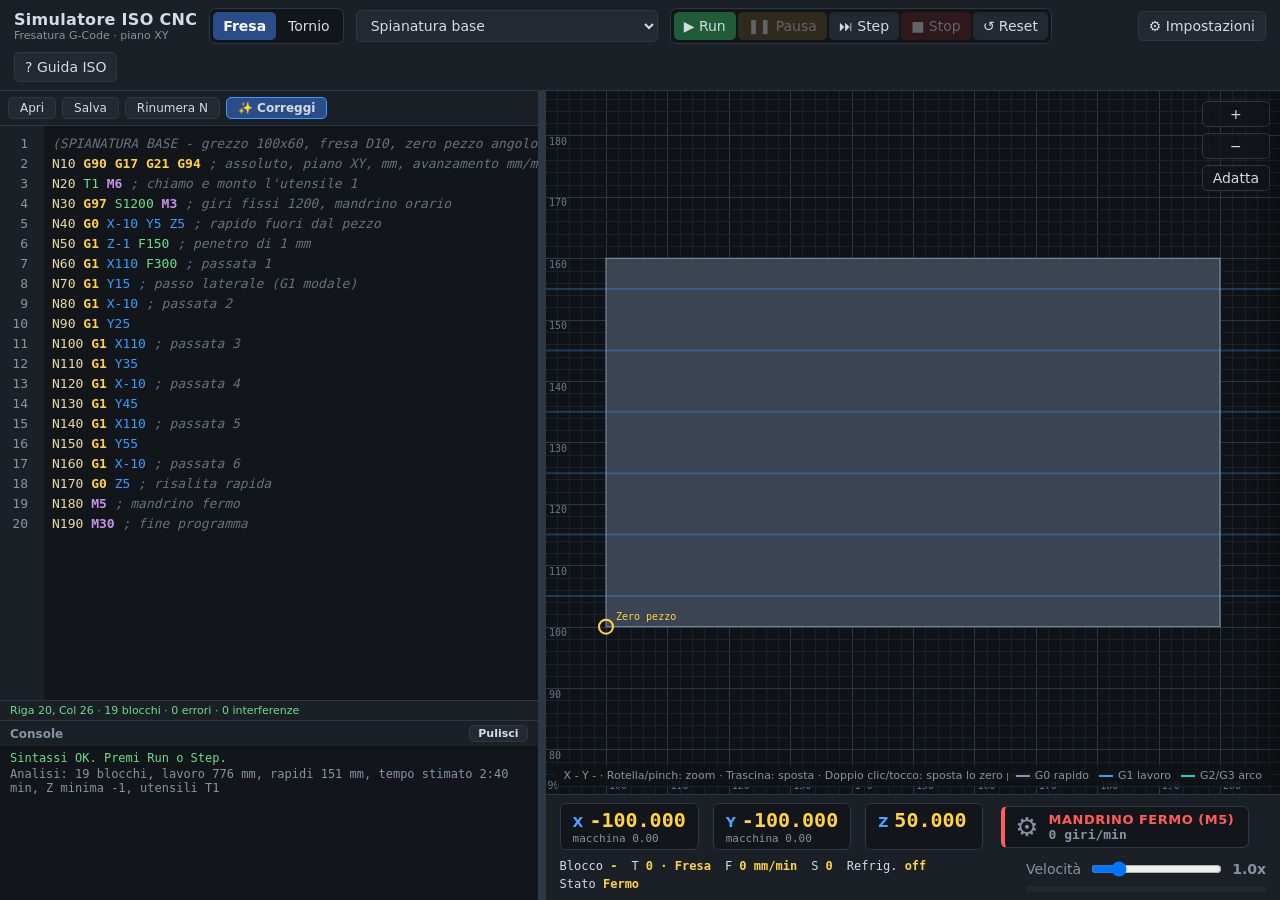
<file: index.html>
<!DOCTYPE html>
<html lang="it">
<head>
<meta charset="utf-8">
<meta name="viewport" content="width=device-width, initial-scale=1, viewport-fit=cover">
<title>Simulatore ISO CNC - G-Code (fresa e tornio)</title>
<link rel="stylesheet" href="style.css">
</head>
<body>
<header>
 <div class="brand"><h1>Simulatore ISO CNC</h1><small id="sub"></small></div>
 <div class="seg" role="group" aria-label="Tipo di macchina"><button id="mMill" data-m="mill" title="Fresatrice: piano XY">Fresa</button><button id="mLathe" data-m="lathe" title="Tornio: piano XZ">Tornio</button></div>
 <select id="ex" aria-label="Programmi di esempio" title="Programmi di esempio"></select>
 <div class="grp"><button id="run" title="Esegui (F5 o Ctrl+Invio)">&#9654; Run</button><button id="pause" title="Pausa (F6)">&#10074;&#10074; Pausa</button><button id="step" title="Un blocco alla volta (F10)">&#9197; Step</button><button id="stop" title="Ferma e torna al primo blocco (Esc)">&#9632; Stop</button><button id="reset" title="Ricarica il programma e la vista">&#8634; Reset</button></div>
 <span class="sp"></span>
 <button id="setb" title="Grezzo, zero pezzo, zero macchina, corse e utensili">&#9881; Impostazioni <span id="badge" class="badge" hidden></span></button>
 <button id="leg" title="Guida ai codici ISO">? Guida ISO</button>
</header>
<main>
 <div class="pane left">
  <div class="tb"><button id="op" title="Apri un file .nc / .txt">Apri</button><button id="sv" title="Salva il programma sul computer">Salva</button><button id="an" title="Rinumera i blocchi N10, N20, N30...">Rinumera N</button><button id="fx" class="pri" title="Analizza il programma e corregge da solo errori, parametri mancanti e interferenze">&#10024; Correggi</button><button id="un" title="Ripristina il programma com'era prima di Correggi" hidden>&#8630; Annulla correzione</button><input type="file" id="fo" hidden accept=".nc,.txt,.gcode,.cnc,.iso,.tap"></div>
  <section id="edw"><div id="gut"><div></div></div><div class="ed"><pre id="HL"></pre><textarea id="code" spellcheck="false" aria-label="Editor G-Code"></textarea></div></section>
  <div class="sb" id="sb"></div>
  <section id="conw"><h3>Console <button id="cc">Pulisci</button></h3><div id="con" role="log" aria-live="polite"></div></section>
 </div>
 <div id="spl" title="Trascina per ridimensionare"></div>
 <div class="pane right">
  <section class="cv">
   <canvas id="cv"></canvas>
   <div class="ov"><button id="zi" title="Zoom +">+</button><button id="zo" title="Zoom -">&minus;</button><button id="fit" title="Inquadra il grezzo">Adatta</button></div>
   <div class="hint"><span id="cur">-</span> &middot; Rotella/pinch: zoom &middot; Trascina: sposta &middot; Doppio clic/tocco: sposta lo zero pezzo</div>
   <div class="lg"><span style="--c:#8b98a9">G0 rapido</span><span style="--c:#3b9cff">G1 lavoro</span><span style="--c:#19d3c5">G2/G3 arco</span></div>
   <aside id="drawer" aria-label="Impostazioni">
    <div class="dh"><b>Impostazioni</b><button id="dclose" title="Chiudi">&times;</button></div>
    <div id="chk" class="chk"></div>
    <div class="tabs"><button data-t="pz" class="on">Pezzo</button><button data-t="zr">Zeri</button><button data-t="mc">Macchina</button><button data-t="ut">Utensili</button></div>
    <div class="tp" data-t="pz">
     <fieldset class="mill"><legend>Grezzo (mm)</legend><label>Larghezza X <input type="number" id="sw" value="100" min="1"></label><label>Altezza Y <input type="number" id="sh" value="60" min="1"></label><label>Spessore Z <input type="number" id="sz" value="20" min="1"></label></fieldset>
     <fieldset class="mill"><legend>Posizione del grezzo rispetto allo zero pezzo</legend><label>Angolo di riferimento <select id="zc"><option value="0">sx-basso<option value="1">dx-basso<option value="2">sx-alto<option value="3">dx-alto<option value="4">centro</select></label><label>&Delta;X <input type="number" id="gx" value="0"></label><label>&Delta;Y <input type="number" id="gy" value="0"></label><label title="Quota della faccia superiore del grezzo rispetto a Z0">Z faccia sup. <input type="number" id="gz" value="0"></label><p class="nt">Il grezzo non deve coincidere con lo zero pezzo: puoi spostarlo a piacere (grezzo pi&ugrave; grande, pi&ugrave; alto, decentrato).</p></fieldset>
     <fieldset class="lathe"><legend>Grezzo cilindrico (mm)</legend><label>Diametro &Oslash; <input type="number" id="ld" value="40" min="1"></label><label>Lunghezza <input type="number" id="ll" value="60" min="1"></label><label title="Di quanto la faccia destra del grezzo supera Z0 (sovrametallo da sfacciare). Negativo = grezzo che non arriva a Z0.">Sporgenza oltre Z0 <input type="number" id="lp" value="2"></label></fieldset>
     <fieldset class="lathe"><legend>Ganasce</legend><label title="Posizione Z (coordinate macchina) della faccia delle ganasce. Il grezzo deve entrare nelle ganasce.">Faccia ganasce Z (macchina) <input type="number" id="lcf" value="112"></label><p class="nt">Le ganasce occupano tutto lo spazio a sinistra di questa quota: l'utensile non pu&ograve; entrarci.</p></fieldset>
    </div>
    <div class="tp" data-t="zr" hidden>
     <fieldset class="mill"><legend>Zero pezzo (coordinate macchina)</legend><label>X <input type="number" id="px" value="100"></label><label>Y <input type="number" id="py" value="100"></label><p class="nt">Puoi metterlo ovunque nella corsa, anche fuori dal grezzo. Doppio clic sulla vista per posizionarlo col mouse.</p></fieldset>
     <fieldset class="lathe"><legend>Zero pezzo (coordinate macchina)</legend><label>Z <input type="number" id="lz" value="150"></label><p class="nt">X0 &egrave; sempre sull'asse di rotazione. Z0 puoi metterlo dove vuoi (faccia finita del pezzo). Doppio clic sulla vista per posizionarlo col mouse.</p></fieldset>
    </div>
    <div class="tp" data-t="mc" hidden>
     <fieldset class="mill"><legend>Corsa assi (coordinate macchina)</legend><label>X min <input type="number" id="mx0" value="0"></label><label>X max <input type="number" id="mx1" value="400"></label><label>Y min <input type="number" id="my0" value="0"></label><label>Y max <input type="number" id="my1" value="300"></label><label>Zero macchina nella corsa <select id="mcp"><option value="">scegli...<option value="0">sx-basso<option value="1">dx-basso<option value="2">sx-alto<option value="3">dx-alto<option value="4">centro</select></label><p class="nt">Lo zero macchina &egrave; il punto (0,0) e parte da l&igrave;. Spostalo a piacere cambiando i limiti di corsa.</p></fieldset>
     <fieldset class="lathe"><legend>Corsa assi (coordinate macchina)</legend><label>Z min <input type="number" id="lz0" value="0"></label><label>Z max <input type="number" id="lz1" value="300"></label><label>X max (&Oslash;) <input type="number" id="lmx" value="200" min="10"></label><label>Zero macchina nella corsa Z <select id="lmp"><option value="">scegli...<option value="0">a sinistra<option value="1">a destra<option value="2">al centro</select></label><p class="nt">Lo zero macchina &egrave; Z0/X0 macchina. Il cambio utensile avviene in Z max, X max.</p></fieldset>
    </div>
    <div class="tp" data-t="ut" hidden>
     <fieldset class="mill"><legend>Utensili</legend><label>&Oslash; standard <input type="number" id="td" value="10" min=".5" step=".5"></label><label title="T:diametro separati da virgola">Tabella T <input id="tt" value="1:10, 2:8"></label><p class="nt">Esempio: 1:10, 2:8 significa T1 &oslash;10 e T2 &oslash;8.</p></fieldset>
     <fieldset class="lathe"><legend>Utensili tornio</legend><label>Larghezza standard (mm) <input type="number" id="ltd" value="6" min=".1" max="20" step=".1"></label><label title="T:tipo:larghezza, separati da virgola">Tabella T <input id="lt" value="1:esterno:6, 2:gole:3, 3:troncatore:2, 4:filettatore:0.8"></label><p class="nt">Formato: <code>T:tipo:larghezza</code>, es. <code>1:esterno:6, 2:gole:3, 3:troncatore:2, 4:filettatore:0.8</code>. Seleziona con T01, T02... La larghezza (0,1–20 mm) influenza i tagli radiali; ogni tipo ha una forma distinta nella vista. Il vecchio formato T:larghezza resta compatibile.</p></fieldset>
    </div>
   </aside>
  </section>
  <section id="dro">
   <div class="axes"><div class="axv"><label id="l1">X</label><b id="d1">0.000</b><small id="m1"></small></div><div class="axv mill"><label>Y</label><b id="d2">0.000</b><small id="m2"></small></div><div class="axv"><label>Z</label><b id="d3">0.000</b><small id="m3"></small></div></div>
   <div id="spin" class="off"><i class="gear">&#9881;</i><div><b id="spt">MANDRINO FERMO (M5)</b><small id="sps"></small></div></div>
   <div id="chips"></div>
   <div class="ctl2"><label>Velocit&agrave; <input type="range" id="spd" min=".2" max="5" step=".1" value="1"><b id="spdv">1.0x</b></label><div class="bar" title="Avanzamento del programma"><i id="pb"></i></div></div>
  </section>
 </div>
</main>
<div id="tip"></div>
<div id="modal"><div class="box"><div class="mh"><h2>Guida ai codici ISO</h2><input id="gq" type="search" placeholder="Cerca un codice o una parola (es. G2, arco, mandrino)..." aria-label="Cerca nella guida"><div class="seg" id="gm"><button data-f="all" class="on">Tutti</button><button data-f="m">Fresa</button><button data-f="t">Tornio</button></div><button id="cl" title="Chiudi">&times;</button></div><div id="gb"></div></div></div>
<script src="app.js"></script>
</body>
</html>
</file>
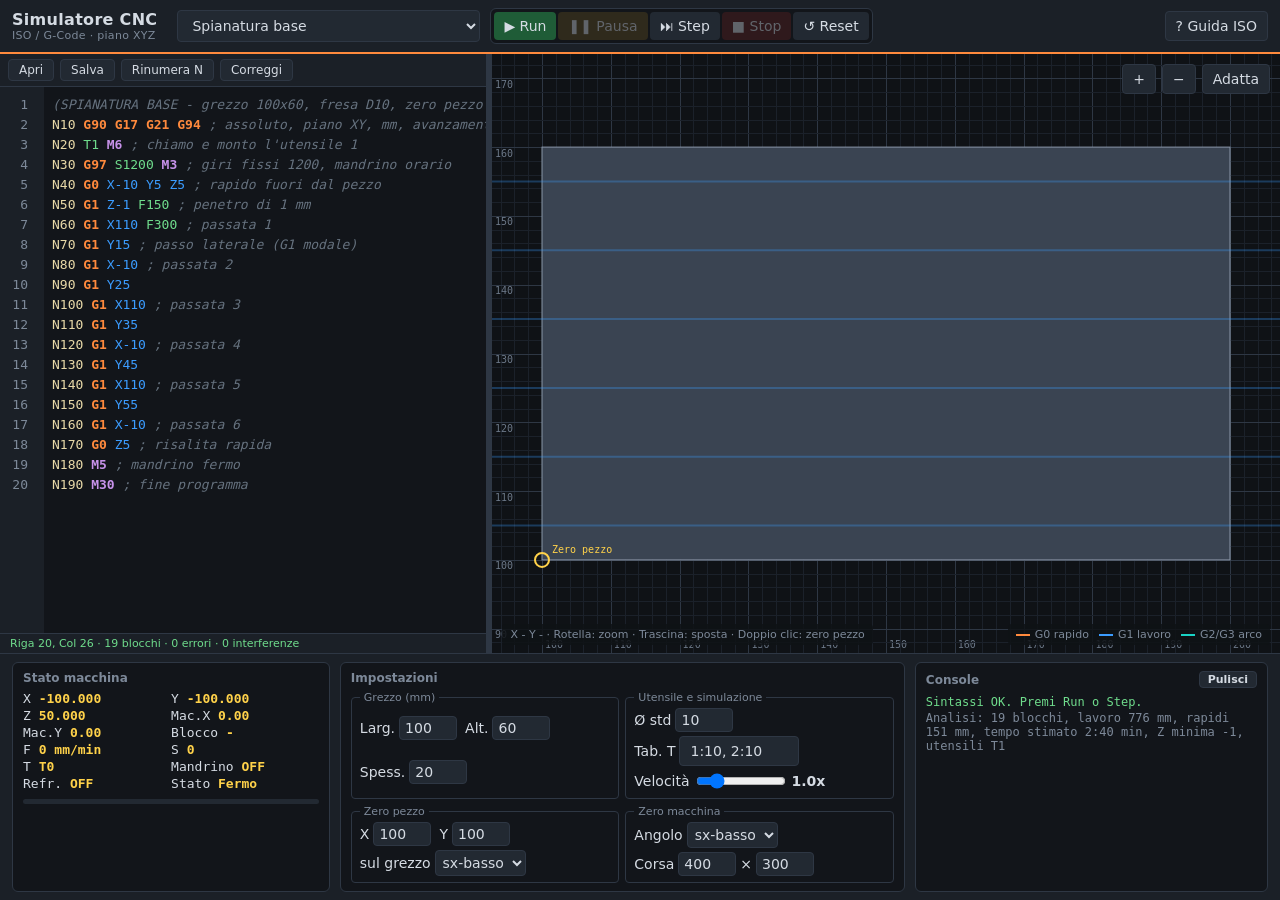
<file: CNC ISO-GCODE SIMULATORE.html>
<!DOCTYPE html>
<html lang="it">
<head>
<meta charset="utf-8">
<meta name="viewport" content="width=device-width, initial-scale=1">
<title>Simulatore ISO CNC - G-Code</title>
<style>
:root{--bg:#14171c;--p:#1b2027;--p2:#222932;--ln:#2e3744;--tx:#d5dbe3;--mu:#7d8999;--or:#ff8a3d;--bl:#3b9cff;--tl:#19d3c5;--ye:#ffd24a;--rd:#ff5d5d;--gr:#6fdc8c;font-family:"Segoe UI",system-ui,sans-serif}
*{box-sizing:border-box}
html,body{height:100%;margin:0;background:var(--bg);color:var(--tx);font-size:14px}
body{display:grid;grid-template-rows:auto 1fr auto;height:100vh}
header{display:flex;flex-wrap:wrap;gap:8px;align-items:center;padding:8px 12px;background:var(--p);border-bottom:2px solid var(--or)}
h1{font-size:16px;margin:0 10px 0 0;font-weight:700;letter-spacing:.3px}
h1 small{display:block;font-weight:400;color:var(--mu);font-size:11px}
button,select,input{font:inherit;color:var(--tx);background:var(--p2);border:1px solid var(--ln);border-radius:4px;padding:6px 10px}
button{cursor:pointer}button:hover:not(:disabled){border-color:var(--or)}button:disabled{opacity:.4;cursor:not-allowed}
button:focus-visible,select:focus-visible,input:focus-visible{outline:2px solid var(--ye)}
#run{background:#1f5c37;border-color:#2c8a52}#pause{background:#5c4a1f}#stop{background:#5c1f1f}
.sp{flex:1}
main{display:grid;grid-template-columns:minmax(280px,38%) 1fr;min-height:0}
#edw{position:relative;display:flex;min-height:0;border-right:1px solid var(--ln);background:#12151a}
#gut{width:44px;overflow:hidden;background:var(--p);color:var(--mu);text-align:right;font:13px/20px Consolas,monospace;padding:8px 0;flex:none}
#gut div{padding-right:8px;height:20px}
.ed{position:relative;flex:1;overflow:hidden}
#HL{position:absolute;left:0;top:0;margin:0;padding:8px;font:13px/20px Consolas,monospace;white-space:pre;min-width:100%;pointer-events:none}
#HL div{height:20px;min-width:100%}
#code{position:absolute;inset:0;width:100%;height:100%;padding:8px;margin:0;font:13px/20px Consolas,monospace;white-space:pre;overflow:auto;background:transparent;color:transparent;caret-color:#fff;border:0;border-radius:0;resize:none;outline:0}
#HL .cur,#gut .cur{background:rgba(255,210,74,.2);box-shadow:inset 3px 0 var(--ye)}
#HL .er,#gut .er{background:rgba(255,93,93,.18);color:var(--rd)}
.g{color:var(--or);font-weight:700}.m{color:#c792ea;font-weight:700}.ax{color:var(--bl)}.ij{color:var(--tl)}.fs{color:var(--gr)}#HL .co,#gut .co{background:rgba(255,138,61,.2);color:var(--or)}#con .w{color:var(--or)}.ctl select{padding:3px}.ctl{max-width:470px}.cm{color:#66727f;font-style:italic}.n{color:#e8d9a8}
.cv{position:relative;min-width:0;min-height:0;background:#0f1216}
canvas{display:block;width:100%;height:100%;cursor:grab;touch-action:none}
.ov{position:absolute;right:10px;top:10px;display:flex;gap:6px}
.hint{position:absolute;left:10px;bottom:8px;color:var(--mu);font-size:11px;pointer-events:none}
footer{display:grid;grid-template-columns:auto auto 1fr;gap:10px;padding:8px 12px;background:var(--p);border-top:1px solid var(--ln)}
.box{background:#12151a;border:1px solid var(--ln);border-radius:4px;padding:8px}
#mon{display:grid;grid-template-columns:repeat(3,auto);gap:2px 16px;font:13px Consolas,monospace}
#mon b{color:var(--ye);font-weight:700}
.ctl label{display:flex;gap:6px;align-items:center;margin-bottom:6px;color:var(--mu)}
.ctl input[type=number]{width:64px;padding:3px 6px}
#con{height:104px;overflow:auto;font:12px Consolas,monospace}
#con .e{color:var(--rd)}#con .o{color:var(--gr)}#con .i{color:var(--mu)}
#tip{position:fixed;display:none;max-width:280px;background:#000;border:1px solid var(--or);padding:6px 9px;border-radius:4px;font-size:12px;z-index:9;pointer-events:none}
#modal{position:fixed;inset:0;background:rgba(0,0,0,.65);display:none;align-items:center;justify-content:center;z-index:8}
#modal.on{display:flex}
#modal .box{width:min(640px,94vw);max-height:88vh;overflow:auto;background:var(--p);padding:16px}
table{border-collapse:collapse;width:100%}td,th{border-bottom:1px solid var(--ln);padding:5px 8px;text-align:left}
td:first-child{color:var(--or);font:700 13px Consolas,monospace;white-space:nowrap}
@media(max-width:800px){body{height:auto}main{grid-template-columns:1fr}#edw{height:300px}.cv{height:380px}footer{grid-template-columns:1fr}}

header{gap:6px 10px}.grp{display:flex;gap:2px;padding:3px;background:#12151a;border:1px solid var(--ln);border-radius:6px}.grp button{border:0}
main{grid-template-columns:var(--ew,38%) 6px 1fr}#spl{cursor:col-resize;background:var(--ln)}#spl:hover{background:var(--or)}
.pane{display:flex;flex-direction:column;min-width:0;min-height:0}#edw{flex:1;border-right:0;min-height:0}
.tb{display:flex;gap:6px;padding:5px 8px;background:var(--p);border-bottom:1px solid var(--ln)}.tb button{padding:3px 10px;font-size:12px}
.sb{padding:3px 10px;font-size:11px;background:var(--p);border-top:1px solid var(--ln);white-space:nowrap;overflow:hidden}
.lg{position:absolute;right:10px;bottom:8px;display:flex;gap:10px;font-size:11px;color:var(--mu);background:rgba(15,18,22,.85);padding:4px 8px;border-radius:4px;pointer-events:none}
.lg span:before{content:"";display:inline-block;width:14px;border-top:2px solid var(--c);margin-right:5px;vertical-align:middle}
.hint{background:rgba(15,18,22,.85);padding:4px 8px;border-radius:4px}
footer{grid-template-columns:minmax(240px,.9fr) minmax(380px,1.6fr) minmax(260px,1fr);max-height:44vh;overflow:auto}
.card{background:#12151a;border:1px solid var(--ln);border-radius:6px;padding:8px 10px;min-width:0}
.card h3{margin:0 0 6px;font-size:12px;color:var(--mu);font-weight:600;display:flex;justify-content:space-between;align-items:center}.card h3 button{padding:1px 8px;font-size:11px}
.set{display:grid;grid-template-columns:1fr 1fr;gap:6px}
fieldset{border:1px solid var(--ln);border-radius:4px;margin:0;padding:4px 8px 6px;display:flex;flex-wrap:wrap;gap:4px 8px;min-width:0}
legend{color:var(--mu);font-size:11px;padding:0 4px}fieldset label{display:flex;align-items:center;gap:4px}
fieldset input[type=number]{width:58px;padding:3px 5px}fieldset select{padding:3px}fieldset input[type=range]{width:90px;padding:0}
input:invalid{border-color:var(--rd)}
.bar{height:5px;background:var(--p2);border-radius:3px;margin-top:8px;overflow:hidden}.bar i{display:block;height:100%;width:0;background:var(--or)}
#con{height:auto;max-height:150px;min-height:90px;overflow:auto}#con div{padding:1px 0}#mon{grid-template-columns:repeat(2,auto)}
@media(max-width:900px){body{height:auto}main{grid-template-columns:1fr}#spl{display:none}.pane{height:360px}footer{grid-template-columns:1fr;max-height:none}.set{grid-template-columns:1fr}.lg{display:none}}
canvas{position:absolute;inset:0}</style>
</head>
<body>
<header>
 <h1>Simulatore CNC<small> ISO / G-Code &middot; piano XYZ</small></h1>
 <select id="ex" aria-label="Programmi di esempio" title="Programmi di esempio"></select>
 <div class="grp"><button id="run" title="Esegui (F5 o Ctrl+Invio)">&#9654; Run</button><button id="pause" title="Pausa (F6)">&#10074;&#10074; Pausa</button><button id="step" title="Esegui un blocco alla volta (F10)">&#9197; Step</button><button id="stop" title="Ferma e torna al primo blocco (Esc)">&#9632; Stop</button><button id="reset" title="Ricarica il programma e la vista">&#8634; Reset</button></div>
 <span class="sp"></span><button id="leg" title="Tabella dei codici ISO">? Guida ISO</button>
</header>
<main>
 <div class="pane"><div class="tb"><button id="op" title="Apri un file .nc / .txt">Apri</button><button id="sv" title="Salva il programma sul computer">Salva</button><button id="an" title="Rinumera i blocchi N10, N20, N30...">Rinumera N</button><button id="fx" title="Corregge N mancanti, F/S mancanti e aggiunge M30 finale">Correggi</button><input type="file" id="fo" hidden accept=".nc,.txt,.gcode,.cnc,.iso,.tap"></div><section id="edw"><div id="gut"><div></div></div><div class="ed"><pre id="HL"></pre><textarea id="code" spellcheck="false" aria-label="Editor G-Code"></textarea></div></section><div class="sb" id="sb"></div></div><div id="spl" title="Trascina per ridimensionare"></div>
 <section class="cv"><canvas id="cv"></canvas><div class="ov"><button id="zi" title="Zoom +">+</button><button id="zo" title="Zoom -">&minus;</button><button id="fit" title="Inquadra il grezzo">Adatta</button></div><div class="hint"><span id="cur">X -  Y -</span> &middot; Rotella: zoom &middot; Trascina: sposta &middot; Doppio clic: zero pezzo</div><div class="lg"><span style="--c:#ff8a3d">G0 rapido</span><span style="--c:#3b9cff">G1 lavoro</span><span style="--c:#19d3c5">G2/G3 arco</span></div></section>
</main>
<footer>
 <section class="card"><h3>Stato macchina</h3><div id="mon"></div><div class="bar" title="Avanzamento del programma"><i id="pb"></i></div></section>
 <section class="card"><h3>Impostazioni</h3><div class="set">
  <fieldset><legend>Grezzo (mm)</legend><label>Larg. <input type="number" id="sw" value="100" min="1"></label><label>Alt. <input type="number" id="sh" value="60" min="1"></label><label>Spess. <input type="number" id="sz" value="20" min="1"></label></fieldset>
  <fieldset><legend>Utensile e simulazione</legend><label>&Oslash; std <input type="number" id="td" value="10" min=".5" step=".5"></label><label title="Utensili: T:diametro separati da virgola">Tab. T <input id="tt" value="1:10, 2:8" style="width:120px"></label><label>Velocit&agrave; <input type="range" id="spd" min=".2" max="5" step=".1" value="1"><b id="spdv">1.0x</b></label></fieldset>
  <fieldset><legend>Zero pezzo</legend><label>X <input type="number" id="px" value="100"></label><label>Y <input type="number" id="py" value="100"></label><label>sul grezzo <select id="zc"><option value="0">sx-basso<option value="1">dx-basso<option value="2">sx-alto<option value="3">dx-alto<option value="4">centro</select></label></fieldset>
  <fieldset><legend>Zero macchina</legend><label>Angolo <select id="mc"><option value="0">sx-basso<option value="1">dx-basso<option value="2">sx-alto<option value="3">dx-alto<option value="4">centro</select></label><label>Corsa <input type="number" id="mw" value="400" min="10"> &times; <input type="number" id="mh" value="300" min="10"></label></fieldset>
 </div></section>
 <section class="card"><h3>Console <button id="cc">Pulisci</button></h3><div id="con" role="log" aria-live="polite"></div></section>
</footer>
<div id="tip"></div>
<div id="modal"><div class="box"><h2 style="margin-top:0">Guida ai codici ISO</h2><table id="lt"></table><p style="color:var(--mu)">Passa il mouse sui codici nell'editor per vedere la spiegazione. Commenti: <code>(testo)</code> oppure <code>; testo</code>.</p><button id="cl">Chiudi</button></div></div>

<script>
const DICT={N:"Numero di blocco: ogni riga è un blocco, la macchina ne esegue uno alla volta.",M00:"Arresto programmato: la macchina si ferma finché premi Run.",M04:"Avvio mandrino in senso antiorario.",M06:"Cambio utensile (indicato prima con T). Ferma il mandrino con M5.",M08:"Refrigerante ON.",M09:"Refrigerante OFF.",G92:"Con X Y Z: preset del zero pezzo nella posizione attuale. Con S: limite giri massimi.",G94:"Avanzamento F in mm/min.",G95:"Avanzamento F in mm/giro (velocità = F x giri mandrino).",G96:"Velocità di taglio costante: S in m/min (giri calcolati dal diametro utensile).",G97:"S in giri/min costanti.",G00:"Posizionamento rapido: spostamento veloce senza asportare materiale.",G01:"Interpolazione lineare a velocità di lavoro F.",G02:"Interpolazione circolare oraria (CW). Centro con I,J oppure raggio R.",G03:"Interpolazione circolare antioraria (CCW). Centro con I,J oppure raggio R.",G90:"Quote assolute: le coordinate sono riferite allo zero pezzo.",G91:"Quote incrementali: le coordinate sono distanze dalla posizione attuale.",G17:"Piano di lavoro XY (default).",G18:"Piano XZ (non simulato).",G19:"Piano YZ (non simulato).",G21:"Unità in millimetri.",M03:"Avvio mandrino in senso orario.",M05:"Arresto mandrino.",M30:"Fine programma.",F:"Avanzamento in mm/min.",S:"Velocità del mandrino in giri/min.",T:"Numero utensile.",X:"Coordinata asse X.",Y:"Coordinata asse Y.",Z:"Coordinata asse Z (profondità: negativa = dentro il pezzo).",I:"Distanza X dal punto di partenza al centro dell'arco.",J:"Distanza Y dal punto di partenza al centro dell'arco.",R:"Raggio dell'arco (positivo = arco corto, negativo = arco lungo)."};
const LEG=[["G00","Posizionamento rapido"],["G01","Interpolazione lineare a lavoro"],["G02","Circolare oraria (CW)"],["G03","Circolare antioraria (CCW)"],["G90","Assoluto"],["G91","Incrementale"],["G17","Piano XY (G18/G19 non simulati)"],["M03","Avvio mandrino"],["M05","Arresto mandrino"],["M00","Arresto programmato"],["M04","Mandrino antiorario"],["M06","Cambio utensile (T)"],["M08","Refrigerante ON"],["M09","Refrigerante OFF"],["M30","Fine programma"],["N","Numero di blocco"],["G92","Preset zero / limite giri"],["G94","F in mm/min"],["G95","F in mm/giro"],["G96","Velocità di taglio costante"],["G97","Giri/min costanti"],["F","Avanzamento"],["S","Giri mandrino"],["T","Utensile"],["I","Centro arco X (relativo)"],["J","Centro arco Y (relativo)"],["R","Raggio arco"]];
const H="N10 G90 G17 G21 G94 ; assoluto, piano XY, mm, avanzamento mm/min\n";
const EX={
"Spianatura base":{w:100,h:60,d:10,sz:20,px:100,py:100,zc:0,code:`(SPIANATURA BASE - grezzo 100x60, fresa D10, zero pezzo angolo basso-sx)
${H}N20 T1 M6 ; chiamo e monto l'utensile 1
N30 G97 S1200 M3 ; giri fissi 1200, mandrino orario
N40 G0 X-10 Y5 Z5 ; rapido fuori dal pezzo
N50 G1 Z-1 F150 ; penetro di 1 mm
N60 G1 X110 F300 ; passata 1
N70 G1 Y15 ; passo laterale (G1 modale)
N80 G1 X-10 ; passata 2
N90 G1 Y25
N100 G1 X110 ; passata 3
N110 G1 Y35
N120 G1 X-10 ; passata 4
N130 G1 Y45
N140 G1 X110 ; passata 5
N150 G1 Y55
N160 G1 X-10 ; passata 6
N170 G0 Z5 ; risalita rapida
N180 M5 ; mandrino fermo
N190 M30 ; fine programma`},
"Circonferenza/Arco":{w:100,h:100,d:6,sz:20,px:200,py:150,zc:4,code:`(CERCHIO E ARCHI - zero pezzo al CENTRO, raggio 30)
${H}N20 T1 M6
N30 G97 S2000 M3 M8 ; mandrino ON + refrigerante ON
N40 G0 X0 Y-30 Z5 ; partenza sotto il centro
N50 G1 Z-1 F100 ; penetrazione
N60 G3 X30 Y0 I0 J30 F250 ; quarto antiorario, centro = start+(I,J)
N70 G3 X0 Y30 I-30 J0 ; secondo quarto antiorario
N80 G2 X-30 Y0 R30 ; arco orario con raggio R
N90 G3 X0 Y-30 I30 J0 ; chiudo il percorso
N100 G0 Z5
N110 M9 M5 ; spengo refrigerante e mandrino
N120 M30`},
"Scanalatura rettangolare":{w:80,h:50,d:8,sz:20,px:100,py:100,zc:0,code:`(SCANALATURA 60x20 - fresa D8, G95 mm/giro e G91)
N10 G90 G17 G21
N20 T2 M6
N30 G97 S1500 M3
N40 G0 X10 Y15 Z5 ; angolo basso-sx del contorno
N50 G95 F0.05 ; avanzamento in mm/giro: 0,05 x 1500 = 75 mm/min
N60 G1 Z-2 ; profondita' 2 mm
N70 G1 X70 F0.15 ; lato inferiore
N80 Y35 ; lato destro
N90 X10 ; lato superiore
N100 Y15 ; lato sinistro
N110 G91 G0 Z5 ; incrementale: sale di 5 rispetto a ora
N120 G90 G0 X0 Y0 ; assoluto, rientro
N130 M5
N140 M30`},
"Esercizio: Interferenze (usa Correggi)":{w:60,h:40,d:6,sz:20,px:100,py:100,zc:0,code:`(ESERCIZIO - 2 interferenze volute: premi Correggi per risolverle)
${H}N20 T1 M6
N30 G97 S1000 M3
N40 G0 X-10 Y10 Z5
N50 G1 Z-2 F100
N60 G0 X70 ; ERRORE: rapido dentro il materiale
N70 G1 Y30 F200
N80 M5
N90 G1 X-10 ; ERRORE: mandrino fermo in presa
N100 M30`}};
const $=id=>document.getElementById(id),cv=$('cv'),c=cv.getContext('2d'),code=$('code'),HL=$('HL'),gut=$('gut');
let items=[],errs=[],idx=0,prog=0,run=false,stepM=false,pos={x:0,y:0,z:50},snap=initSnap(),curLine=-1,V={s:5,ox:60,oy:300},dpr=1,errL=new Set(),colL=new Set(),crash=null;
const SW=()=>+$('sw').value||100,SH=()=>+$('sh').value||60,TD=t=>{const m={};($('tt').value||'').split(/[,;]/).forEach(p=>{const[a,b]=p.split(':');if(+a&&+b)m[+a]=+b});return m[t]||+$('td').value||6};
const SX=x=>V.ox+x*V.s,SY=y=>V.oy-y*V.s;
function con(m,k,ln){const d=document.createElement('div');d.className=k||'i';d.textContent=m;if(ln!=null){d.dataset.l=ln;d.title='Vai alla riga';d.style.cursor='pointer'}$('con').appendChild(d);$('con').scrollTop=1e9}

/* ---------- PARSER ---------- */
function setup(){const W=SW(),H=SH(),cn=(k,w,h)=>[[0,0],[-w,0],[0,-h],[-w,-h],[-w/2,-h/2]][k],PX=+$('px').value||0,PY=+$('py').value||0,MW=+$('mw').value||400,MH=+$('mh').value||300,a=cn(+$('zc').value,W,H),b=cn(+$('mc').value,MW,MH);return{PX,PY,T:+$('sz').value||20,st:{x:PX+a[0],y:PY+a[1],w:W,h:H},lim:{x:b[0],y:b[1],w:MW,h:MH}}}
function initSnap(){return{f:0,s:0,t:0,sp:0,cl:0,fm:94,rpm:0,ox:+$('px').value||0,oy:+$('py').value||0}}
function collide(g,sp,S){const n=Math.min(400,Math.ceil(g.len/.5)+1),r=(g.d||TD())/2,s=S.st,l=S.lim;
 for(let j=0;j<=n;j++){const p=at(g,j/n),inS=p.x+r>s.x&&p.x-r<s.x+s.w&&p.y+r>s.y&&p.y-r<s.y+s.h;let m=null;
  if(p.x<l.x||p.x>l.x+l.w||p.y<l.y||p.y>l.y+l.h)m='Fuori corsa macchina (oltre l\'area di lavoro)';
  else if(p.z<-S.T)m='Utensile contro il piano macchina (Z sotto lo spessore del grezzo)';
  else if(inS&&p.z<0){if(g.k==0){if(!(Math.hypot(g.x1-g.x0,g.y1-g.y0)<1e-6&&g.z1>=g.z0))m='G00 rapido dentro il materiale: urto utensile/pezzo (usa G1 per scendere)'}else if(!sp)m='Mandrino fermo: utensile in presa nel pezzo'}
  if(m){g.colT=j/n;return m}}
 return null}
function parse(src){
 const S=setup(),L=src.split('\n'),its=[],er=[],wr=[],cols=[];
 let m=null,abs=true,ox=S.PX,oy=S.PY,cx=-ox,cy=-oy,cz=50,f=0,s=0,sp=0,cl=0,fm=94,cs=97,mx=0,ta=0,pend=null,lastN=-1,end=false,endSeen=false,tail=0;
 const err=(i,x)=>er.push({i,x}),warn=(i,x)=>wr.push({i,x});
 L.forEach((raw,i)=>{
  if(end){if(!tail&&raw.replace(/\([^)]*\)/g,'').replace(/;.*$/,'').trim()){warn(i,'Righe dopo M30: vengono ignorate');tail=1}return}
  const txt=raw.replace(/\([^)]*\)/g,'').replace(/;.*$/,'').toUpperCase().replace(/(\d),(\d)/g,'$1.$2').trim();
  if(!txt)return;
  const re=/([A-Z])\s*([-+]?(?:\d+\.?\d*|\.\d+))/g,rest=txt.replace(re,'').trim();
  if(rest){err(i,`Sintassi non valida: "${rest}" (dopo ogni lettera serve un numero; usa lo zero 0, non la lettera O)`);return}
  const w={},gs=[],ms=[],tk=[];let mm,bad=false;
  while((mm=re.exec(txt))){const k=mm[1],v=parseFloat(mm[2]);tk.push(k);
   if(k=='G')gs.push(v);else if(k=='M')ms.push(v);
   else if('XYZIJRFSTN'.includes(k)){if(k in w){err(i,`${k} ripetuto nello stesso blocco`);bad=true}w[k]=v}
   else{err(i,`Lettera non supportata: ${k}. Ammesse: N G M X Y Z I J R F S T`);bad=true}}
  if(tk[0]!='N')err(i,'Il blocco deve iniziare con il numero di blocco (es. N10)');
  else if(!Number.isInteger(w.N)||w.N<0)err(i,'Numero di blocco N non valido (intero positivo)');
  else{if(w.N<=lastN)err(i,`N${w.N} non crescente (blocco precedente N${lastN})`);lastN=w.N}
  if(bad)return;
  const gm=gs.filter(g=>g>=0&&g<=3),c=(a,b)=>gs.filter(g=>g==a||g==b).length>1,mS=ms.filter(k=>k>=3&&k<=5);
  if(gm.length>1)err(i,'Due movimenti (G0-G3) nello stesso blocco');
  if(c(90,91))err(i,'G90 e G91 insieme');if(c(94,95))err(i,'G94 e G95 insieme');if(c(96,97))err(i,'G96 e G97 insieme');
  if(mS.length>1)err(i,'Più comandi mandrino (M3/M4/M5) nello stesso blocco');if(ms.includes(8)&&ms.includes(9))err(i,'M8 e M9 insieme');
  let ex=null,isEnd=false,stop=false,g92=false;
  for(const g of gs){
   if(g>=0&&g<=3&&Number.isInteger(g)){ex=g;m=g}
   else if(g==17||g==21);
   else if(g==18||g==19)err(i,`G${g} non simulato: il simulatore lavora solo sul piano XY (G17)`);
   else if(g==90)abs=true;else if(g==91)abs=false;else if(g==94||g==95)fm=g;else if(g==96||g==97)cs=g;else if(g==92)g92=true;
   else err(i,`Codice G non supportato: G${g}. Supportati: G0-G3, G17, G21, G90, G91, G92, G94-G97`)}
  if('F' in w)f=w.F;if('S' in w&&!g92)s=w.S;if('T' in w)pend=w.T;
  for(const k of ms){
   if(k==3)sp=1;else if(k==4)sp=-1;else if(k==5)sp=0;else if(k==8)cl=1;else if(k==9)cl=0;else if(k==0)stop=true;
   else if(k==6){if(pend===null)err(i,"M6 senza T: indica prima l'utensile (es. T1 M6)");else{ta=pend;if(sp)warn(i,'Cambio utensile con mandrino acceso: usa M5 prima di M6')}}
   else if(k==30||k==2){isEnd=true;sp=0;cl=0}
   else err(i,`Codice M non supportato: M${k}. Supportati: M0, M3, M4, M5, M6, M8, M9, M30`)}
  if((mS[0]==3||mS[0]==4)&&!s)err(i,'M3/M4 senza velocità S');
  if(g92){
   if('S' in w)mx=w.S;
   const xy='X' in w||'Y' in w;
   if(xy){const mxp=cx+ox,myp=cy+oy;if('X' in w)cx=w.X;if('Y' in w)cy=w.Y;ox=mxp-cx;oy=myp-cy}
   if('Z' in w)cz=w.Z;
   if(!xy&&!('S' in w)&&!('Z' in w))err(i,'G92 senza X/Y/Z (preset zero) né S (limite giri)')}
  const rpm=cs==96?Math.min(mx||1e9,1000*s/(Math.PI*TD(ta))):s;
  const ax=!g92&&('X' in w||'Y' in w||'Z' in w);let seg=null;
  if(ex!==null&&!ax)err(i,`Manca il valore X/Y/Z per G${ex}`);
  else if(ax){
   if(m===null)err(i,'Movimento senza G0/G1/G2/G3 attivo');
   else{
    const nx=abs?(w.X??cx):cx+(w.X||0),ny=abs?(w.Y??cy):cy+(w.Y||0),nz=abs?(w.Z??cz):cz+(w.Z||0);
    seg={k:m,x0:cx,y0:cy,z0:cz,x1:nx,y1:ny,z1:nz};let ok=true;
    if(m>=1&&!f){err(i,`Manca avanzamento F per G${m}`);ok=false}
    else if(m>=1&&fm==95&&(!sp||!rpm)){err(i,'G95 (mm/giro) richiede mandrino acceso (M3/M4) con S');ok=false}
    if(m>=2&&ok){
     if('R' in w&&('I' in w||'J' in w)){err(i,'Usa I,J oppure R, non entrambi');ok=false}
     const cw=m==2,dx=nx-cx,dy=ny-cy,d=Math.hypot(dx,dy);let ccx,ccy;
     if(!ok);
     else if('R' in w){
      if(d<1e-9){err(i,'Arco con R tra punti coincidenti: usa I,J per il cerchio completo');ok=false}
      else{const q=w.R*w.R-d*d/4;
       if(q<-1e-6){err(i,`Raggio R${w.R} troppo piccolo per la corda di ${d.toFixed(3)} mm`);ok=false}
       else{const h=Math.sqrt(Math.max(q,0)),k=(w.R>0?1:-1)*h/d,n=cw?[dy,-dx]:[-dy,dx];ccx=(cx+nx)/2+k*n[0];ccy=(cy+ny)/2+k*n[1]}}}
     else if('I' in w||'J' in w){ccx=cx+(w.I||0);ccy=cy+(w.J||0)}
     else{err(i,`Manca il centro (I,J) o il raggio R per G${m}`);ok=false}
     if(ok){const r=Math.hypot(cx-ccx,cy-ccy),r2=Math.hypot(nx-ccx,ny-ccy);
      if(r<1e-9){err(i,'Raggio arco nullo');ok=false}
      else if(Math.abs(r-r2)>0.01){err(i,`Arco non valido: raggio iniziale ${r.toFixed(3)} diverso da finale ${r2.toFixed(3)} (controlla I,J)`);ok=false}
      else{const a0=Math.atan2(cy-ccy,cx-ccx),a1=Math.atan2(ny-ccy,nx-ccx);let dd=a1-a0;
       if(cw){if(dd>=-1e-9)dd-=2*Math.PI}else{if(dd<=1e-9)dd+=2*Math.PI}
       Object.assign(seg,{cx:ccx,cy:ccy,r,a0,dd});seg.len=Math.hypot(Math.abs(dd)*r,nz-cz)}}}
    else if(ok)seg.len=Math.hypot(nx-cx,ny-cy,nz-cz);
    if(!ok)seg=null;
    else{seg.fv=m==0?2400:fm==95?f*rpm:f;cx=nx;cy=ny;cz=nz;
     seg.x0+=ox;seg.x1+=ox;seg.y0+=oy;seg.y1+=oy;if(m>=2){seg.cx+=ox;seg.cy+=oy}
     seg.d=TD(ta);seg.col=collide(seg,sp,S);if(seg.col)cols.push({i,x:seg.col})}}}
  const desc=[...gs.map(g=>DICT['G'+String(g).padStart(2,'0')]),...ms.map(k=>DICT['M'+String(k).padStart(2,'0')])].filter(Boolean).join(' ');
  its.push({i,seg,end:isEnd,stop,N:w.N,desc,snap:{f,s,t:ta,sp,cl,fm,cs,rpm:rpm>1e8?0:rpm,ox,oy}});
  if(isEnd){end=true;endSeen=true}
 });
 if(its.length&&!endSeen)warn(L.length-1,'Il programma non termina con M30');
 return{its,er,wr,col:cols}}

/* ---------- EDITOR ---------- */
function hlLine(l){return l.replace(/(\([^)]*\)?|;.*)|([A-Za-z])(\s*[-+]?\d*\.?\d*)|([\s\S])/g,(a,cm,k,n,o)=>{
 const e=s=>s.replace(/&/g,'&amp;').replace(/</g,'&lt;');
 if(cm)return`<span class="cm">${e(cm)}</span>`;
 if(k){const u=k.toUpperCase(),cl=u=='G'?'g':u=='M'?'m':'XYZ'.includes(u)?'ax':'IJR'.includes(u)?'ij':'FST'.includes(u)?'fs':'n';return`<span class="${cl}">${k}${e(n)}</span>`}
 return e(o)})}
function render(){
 const L=code.value.split('\n');
 HL.innerHTML=L.map((l,i)=>`<div class="${i==curLine?'cur ':''}${errL.has(i)?'er':colL.has(i)?'co':''}">${hlLine(l)||' '}</div>`).join('');
 gut.firstChild.outerHTML=`<div>${L.map((l,i)=>`<div class="${i==curLine?'cur ':''}${errL.has(i)?'er':colL.has(i)?'co':''}">${i+1}</div>`).join('')}</div>`;
 sync()}
function sync(){HL.style.transform=`translate(${-code.scrollLeft}px,${-code.scrollTop}px)`;gut.firstChild.style.transform=`translateY(${-code.scrollTop}px)`}
code.addEventListener('scroll',sync);
code.addEventListener('input',()=>{reparse()});['keyup','click'].forEach(v=>code.addEventListener(v,sbar));
code.addEventListener('keydown',e=>{if(e.key=='Tab'){e.preventDefault();document.execCommand('insertText',false,'  ')}});
const tip=$('tip'),cw0=(()=>{c.font=getComputedStyle(code).font;return c.measureText('M').width})();
code.addEventListener('mousemove',e=>{
 const r=code.getBoundingClientRect(),li=Math.floor((e.clientY-r.top-8+code.scrollTop)/20),col=Math.floor((e.clientX-r.left-8+code.scrollLeft)/cw0),ln=code.value.split('\n')[li];
 let txt=null;
 if(ln!==undefined){const re=/([A-Za-z])\s*[-+]?\d*\.?\d*/g;let m;const cmt=ln.search(/[;(]/);
  while((m=re.exec(ln))){if(col>=m.index&&col<m.index+m[0].length&&(cmt<0||m.index<cmt)){
   const k=m[1].toUpperCase(),n=parseFloat(m[0].slice(1));
   txt=(k=='G'||k=='M')?DICT[k+String(n).padStart(2,'0')]:DICT[k];break}}}
 if(txt){tip.textContent=txt;tip.style.display='block';tip.style.left=Math.min(e.clientX+14,innerWidth-300)+'px';tip.style.top=e.clientY+16+'px'}else tip.style.display='none'});
code.addEventListener('mouseleave',()=>tip.style.display='none');

/* ---------- SIMULAZIONE ---------- */
function reparse(){
 const r=parse(code.value);items=r.its;errs=r.er;errL=new Set(errs.map(e=>e.i));colL=new Set(r.col.map(e=>e.i));
 $('con').innerHTML='';
 errs.forEach(e=>con(`Riga ${e.i+1}: ${e.x}`,'e',e.i));
 r.wr.forEach(e=>con(`Riga ${e.i+1}: attenzione - ${e.x}`,'w',e.i));r.col.forEach(e=>con(`Riga ${e.i+1}: INTERFERENZA - ${e.x}`,'e',e.i));if(!errs.length)con('Sintassi OK'+(r.col.length?' ma ci sono interferenze: la simulazione si fermerà.':'. Premi Run o Step.'),'o');
 resetSim();updBtn();sbar();save();if(!errs.length&&items.length)con(analyze(),'i')}
function analyze(){let tw=0,tr=0,t=0,zm=0;const tl=new Set();items.forEach(it=>{const g=it.seg;if(it.snap.t)tl.add('T'+it.snap.t);if(!g||!g.len)return;if(g.k==0)tr+=g.len;else tw+=g.len;t+=g.len/g.fv;zm=Math.min(zm,g.z0,g.z1)});return`Analisi: ${items.length} blocchi, lavoro ${tw.toFixed(0)} mm, rapidi ${tr.toFixed(0)} mm, tempo stimato ${Math.floor(t)}:${String(Math.round(t%1*60)).padStart(2,'0')} min, Z minima ${zm}${tl.size?', utensili '+[...tl].join(' '):''}${zm>=0&&tw>0?'. ATTENZIONE: Z non scende mai sotto 0, nessuna asportazione':''}`}
function updBtn(){$('run').disabled=!!errs.length;$('step').disabled=!!errs.length}
function resetSim(){run=false;idx=0;prog=0;pos={x:0,y:0,z:50};snap=initSnap();crash=null;curLine=-1;render();mon()}
function mon(){
 const p=(k,v)=>`<span>${k} <b>${v}</b></span>`,it=items[Math.min(idx,items.length-1)];
 $('mon').innerHTML=p('X',(pos.x-snap.ox).toFixed(3))+p('Y',(pos.y-snap.oy).toFixed(3))+p('Z',pos.z.toFixed(3))+p('Mac.X',pos.x.toFixed(2))+p('Mac.Y',pos.y.toFixed(2))+p('Blocco',curLine>=0&&it?'N'+it.N:'-')+p('F',snap.f+(snap.fm==95?' mm/giro':' mm/min'))+p('S',Math.round(snap.rpm||0)+(snap.cs==96?' (G96)':''))+p('T','T'+snap.t)+p('Mandrino',snap.sp>0?'M3 CW':snap.sp<0?'M4 CCW':'OFF')+p('Refr.',snap.cl?'ON':'OFF')+p('Stato',crash?'INTERFERENZA':run?'In esecuzione':idx>=items.length&&idx>0?'Finito':'Fermo');ui()}
function setLine(i){if(i!==curLine){curLine=i;render();const y=i*20;if(y<code.scrollTop||y>code.scrollTop+code.clientHeight-30){code.scrollTop=Math.max(0,y-code.clientHeight/2);sync()}}}
function adv(dt){
 let gd=0;
 while(run&&dt>0&&gd++<1000){
  if(idx>=items.length){run=false;break}
  const it=items[idx],g=it.seg;
  if(!it.started){it.started=true;snap=it.snap;setLine(it.i);con('N'+it.N+': '+(it.desc||'blocco senza codici G/M'),'i',it.i)}
  if(!g||g.len<1e-9){if(g)pos=at(g,1);done(it);if(stepM)run=false;continue}
  const lim=g.col?g.colT*g.len:g.len,v=g.fv/60*8*(+$('spd').value),need=(lim-prog)/v;
  if(need>dt){prog+=v*dt;dt=0;pos=at(g,prog/g.len)}
  else{dt-=need;prog=lim;pos=at(g,prog/g.len);
   if(g.col){crash=g.col;run=false;con('INTERFERENZA riga '+(it.i+1)+': '+g.col+'. Premi Reset.','e',it.i)}
   else{done(it);if(stepM)run=false}}}
 mon()}
function done(it){idx++;prog=0;if(it.end){idx=items.length;run=false;con('M30: fine programma.','o')}else if(it.stop){run=false;con('M0: arresto programmato. Premi Run per continuare.','o')}}
function at(g,t){return g.k<2?{x:g.x0+(g.x1-g.x0)*t,y:g.y0+(g.y1-g.y0)*t,z:g.z0+(g.z1-g.z0)*t}:{x:g.cx+g.r*Math.cos(g.a0+g.dd*t),y:g.cy+g.r*Math.sin(g.a0+g.dd*t),z:g.z0+(g.z1-g.z0)*t}}
function tan(g,t){if(g.k<2){const dx=g.x1-g.x0,dy=g.y1-g.y0,d=Math.hypot(dx,dy)||1;return[dx/d,dy/d]}const a=g.a0+g.dd*t,s=g.dd>0?1:-1;return[-Math.sin(a)*s,Math.cos(a)*s]}
function startRun(step){
 if(crash){con('Interferenza: premi Reset per ripartire.','e');return}
 if(errs.length){con('Impossibile eseguire: correggi gli errori di sintassi.','e');return}
 if(idx>=items.length){items.forEach(i=>i.started=false);resetSim()}
 stepM=step;run=true;mon()}

/* ---------- DISEGNO ---------- */
function path(g,t){c.beginPath();if(g.k<2){c.moveTo(SX(g.x0),SY(g.y0));c.lineTo(SX(g.x0+(g.x1-g.x0)*t),SY(g.y0+(g.y1-g.y0)*t))}else c.arc(SX(g.cx),SY(g.cy),g.r*V.s,-g.a0,-(g.a0+g.dd*t),g.dd>0);c.stroke()}
function arrow(x,y,tx,ty,col,sz){const px=SX(x),py=SY(y),a=Math.atan2(-ty,tx);c.fillStyle=col;c.beginPath();c.moveTo(px+Math.cos(a)*sz,py+Math.sin(a)*sz);c.lineTo(px+Math.cos(a+2.5)*sz,py+Math.sin(a+2.5)*sz);c.lineTo(px+Math.cos(a-2.5)*sz,py+Math.sin(a-2.5)*sz);c.closePath();c.fill()}
const COL=k=>k==0?'#ff8a3d':k==1?'#3b9cff':'#19d3c5';
function seg(g,t,alpha){c.globalAlpha=alpha;c.strokeStyle=COL(g.k);c.lineWidth=g.k==0?1.2:2;c.setLineDash(g.k==0?[6,5]:[]);path(g,t);c.setLineDash([]);c.globalAlpha=1}
function draw(){
 const w=cv.width/dpr,h=cv.height/dpr;c.setTransform(dpr,0,0,dpr,0,0);c.clearRect(0,0,w,h);
 const m=[1,2,5,10,20,50,100,200,500,1000].find(v=>v*V.s>=12)||1000,x0=-V.ox/V.s,x1=(w-V.ox)/V.s,y0=(V.oy-h)/V.s,y1=V.oy/V.s;
 c.font='10px Consolas,monospace';c.textBaseline='top';c.lineWidth=1;
 for(let x=Math.floor(x0/m)*m;x<=x1;x+=m){const mj=Math.round(x/m)%5==0;c.strokeStyle=mj?'#2e3744':'#1b212a';c.beginPath();c.moveTo(Math.round(SX(x))+.5,0);c.lineTo(Math.round(SX(x))+.5,h);c.stroke();if(mj){c.fillStyle='#6b7787';c.fillText(+x.toFixed(3),SX(x)+3,h-13)}}
 for(let y=Math.floor(y0/m)*m;y<=y1;y+=m){const mj=Math.round(y/m)%5==0;c.strokeStyle=mj?'#2e3744':'#1b212a';c.beginPath();c.moveTo(0,Math.round(SY(y))+.5);c.lineTo(w,Math.round(SY(y))+.5);c.stroke();if(mj){c.fillStyle='#6b7787';c.fillText(+y.toFixed(3),3,SY(y)+2)}}
 c.lineWidth=2;c.strokeStyle='#d9534f';c.beginPath();c.moveTo(0,SY(0));c.lineTo(w,SY(0));c.stroke();c.strokeStyle='#5cb85c';c.beginPath();c.moveTo(SX(0),0);c.lineTo(SX(0),h);c.stroke();
 c.fillStyle='#d9534f';c.fillText('X',w-14,SY(0)+4);c.fillStyle='#5cb85c';c.fillText('Y',SX(0)+5,4);
 const Z=setup(),st=Z.st,lm=Z.lim;c.setLineDash([8,6]);c.strokeStyle='#7a4a4a';c.lineWidth=1;c.strokeRect(SX(lm.x),SY(lm.y+lm.h),lm.w*V.s,lm.h*V.s);c.setLineDash([]);c.fillStyle='#3a4452';c.fillRect(SX(st.x),SY(st.y+st.h),st.w*V.s,st.h*V.s);c.strokeStyle='#8a97a8';c.strokeRect(SX(st.x),SY(st.y+st.h),st.w*V.s,st.h*V.s);
 const mk=(x,y,l,col)=>{c.strokeStyle=col;c.fillStyle=col;c.lineWidth=2;c.beginPath();c.arc(SX(x),SY(y),7,0,7);c.stroke();c.fillText(l,SX(x)+10,SY(y)-14)};mk(0,0,'Zero macchina','#ff5d5d');mk(Z.PX,Z.PY,'Zero pezzo','#ffd24a');
 const cur=idx<items.length?items[idx].seg:null,ct=cur&&cur.len?prog/cur.len:0;
 c.save();c.beginPath();c.rect(SX(st.x),SY(st.y+st.h),st.w*V.s,st.h*V.s);c.clip();c.lineCap='round';c.lineJoin='round';c.strokeStyle='#161b22';
 const cut=(g,t)=>{if(g.k>0&&(g.z0+g.z1)/2<0){c.lineWidth=g.d*V.s;path(g,t)}};
 for(let i=0;i<idx&&i<items.length;i++)if(items[i].seg)cut(items[i].seg,1);if(cur&&run!==undefined&&ct>0)cut(cur,ct);
 c.restore();c.lineCap='butt';
 items.forEach(it=>{const g=it.seg;if(g){seg(g,1,.3);if(g.k>=2){const a=g.a0+g.dd/2,tg=tan(g,.5);arrow(g.cx+g.r*Math.cos(a),g.cy+g.r*Math.sin(a),tg[0],tg[1],COL(g.k),6)}}});
 for(let i=0;i<idx&&i<items.length;i++)if(items[i].seg)seg(items[i].seg,1,1);
 if(cur&&ct>0)seg(cur,ct,1);
 const px=SX(pos.x),py=SY(pos.y),r=Math.max(TD(snap.t)/2*V.s,4);
 c.fillStyle=crash?'rgba(255,60,60,.5)':'rgba(255,210,74,.22)';c.strokeStyle=crash?'#ff3b3b':snap.sp?'#ffd24a':'#aaa';c.lineWidth=2;c.setLineDash(snap.sp?[]:[3,3]);c.beginPath();c.arc(px,py,r,0,7);c.fill();c.stroke();c.setLineDash([]);
 c.beginPath();c.moveTo(px-r-5,py);c.lineTo(px+r+5,py);c.moveTo(px,py-r-5);c.lineTo(px,py+r+5);c.stroke();
 if(cur&&run){const tg=tan(cur,ct);arrow(pos.x+tg[0]*(r/V.s+6/V.s),pos.y+tg[1]*(r/V.s+6/V.s),tg[0],tg[1],'#ffd24a',8)}}
let last=0;function loop(ts){const dt=Math.min((ts-last)/1000,.1);last=ts;if(run)adv(dt);draw();requestAnimationFrame(loop)}
function fit(){const w=cv.width/dpr,h=cv.height/dpr,st=setup().st,pad=50;V.s=Math.max(.5,Math.min((w-pad*2)/st.w,(h-pad*2)/st.h));V.ox=w/2-(st.x+st.w/2)*V.s;V.oy=h/2+(st.y+st.h/2)*V.s}
let first=true;let rz=0;new ResizeObserver(()=>{cancelAnimationFrame(rz);rz=requestAnimationFrame(()=>{dpr=devicePixelRatio||1;const b=cv.parentElement.getBoundingClientRect();if(!b.width||!b.height)return;cv.width=Math.round(b.width*dpr);cv.height=Math.round(b.height*dpr);if(first){fit();first=false}})}).observe(cv.parentElement);
cv.addEventListener('wheel',e=>{e.preventDefault();const r=cv.getBoundingClientRect(),mx=e.clientX-r.left,my=e.clientY-r.top,wx=(mx-V.ox)/V.s,wy=(V.oy-my)/V.s,f=e.deltaY<0?1.15:1/1.15;V.s=Math.max(.3,Math.min(400,V.s*f));V.ox=mx-wx*V.s;V.oy=my+wy*V.s},{passive:false});
let drag=null;cv.addEventListener('pointerdown',e=>{drag={x:e.clientX,y:e.clientY};cv.setPointerCapture(e.pointerId);cv.style.cursor='grabbing'});
cv.addEventListener('pointermove',e=>{if(drag){V.ox+=e.clientX-drag.x;V.oy+=e.clientY-drag.y;drag={x:e.clientX,y:e.clientY}}});
cv.addEventListener('pointerup',()=>{drag=null;cv.style.cursor='grab'});

/* ---------- UI ---------- */
$('ex').innerHTML=Object.keys(EX).map(k=>`<option>${k}</option>`).join('');
function load(n){const e=EX[n];code.value=e.code;$('sw').value=e.w;$('sh').value=e.h;$('td').value=e.d;$('tt').value=e.tt||'1:'+e.d+', 2:'+e.d;$('sz').value=e.sz;$('px').value=e.px;$('py').value=e.py;$('zc').value=e.zc;reparse();fit()}
$('ex').onchange=e=>load(e.target.value);
$('run').onclick=()=>startRun(false);
$('pause').onclick=()=>{run=false;mon()};
$('stop').onclick=()=>{items.forEach(i=>i.started=false);resetSim();con('Simulazione fermata: ritorno al primo blocco.','i')};
$('step').onclick=()=>startRun(true);
$('reset').onclick=()=>{reparse();fit()};
$('fit').onclick=fit;
$('spd').oninput=e=>$('spdv').textContent=(+e.target.value).toFixed(1)+'x';
['tt','sw','sh','td','sz','px','py','zc','mc','mw','mh'].forEach(i=>$(i).onchange=()=>{reparse();if(['sw','sh','zc','px','py'].includes(i))fit()});
cv.ondblclick=e=>{const r=cv.getBoundingClientRect();$('px').value=Math.round((e.clientX-r.left-V.ox)/V.s);$('py').value=Math.round((V.oy-e.clientY+r.top)/V.s);reparse()};
$('lt').innerHTML='<tr><th>Codice</th><th>Significato</th></tr>'+LEG.map(r=>`<tr title="${DICT[r[0].length==1?r[0]:r[0]]||''}"><td>${r[0]}</td><td>${r[1]}<br><small style="color:var(--mu)">${DICT[r[0]]||''}</small></td></tr>`).join('');
$('leg').onclick=()=>$('modal').classList.add('on');
$('cl').onclick=()=>$('modal').classList.remove('on');
$('modal').onclick=e=>{if(e.target.id=='modal')$('modal').classList.remove('on')};
const IDS=['tt','sw','sh','td','sz','px','py','zc','mc','mw','mh'];
function save(){try{const o={code:code.value};IDS.forEach(i=>o[i]=$(i).value);localStorage.setItem('cncsim',JSON.stringify(o))}catch(_){}}
function sbar(){const t=code.value.slice(0,code.selectionStart).split('\n');$('sb').textContent=`Riga ${t.length}, Col ${t[t.length-1].length+1}  \u00b7  ${items.length} blocchi  \u00b7  ${errs.length} errori  \u00b7  ${colL.size} interferenze`;$('sb').style.color=errs.length?'var(--rd)':colL.size?'var(--or)':'var(--gr)'}
function ui(){const g=items[idx],f=g&&g.seg&&g.seg.len?prog/g.seg.len:0,e=!!errs.length;$('pb').style.width=(items.length?Math.min(100,100*(idx+f)/items.length):0)+'%';$('run').disabled=e||run;$('step').disabled=e||run;$('pause').disabled=!run;$('stop').disabled=!run&&!idx&&!crash;$('run').innerHTML=idx>0&&idx<items.length&&!run&&!crash?'&#9654; Riprendi':'&#9654; Run'}
function goto(l){const ls=code.value.split('\n');let p=0;for(let i=0;i<l;i++)p+=ls[i].length+1;code.focus();code.setSelectionRange(p,p+ls[l].length);code.scrollTop=Math.max(0,l*20-code.clientHeight/2);sync();sbar()}
$('con').onclick=e=>{const l=e.target.dataset.l;if(l!=null)goto(+l)};
$('cc').onclick=()=>$('con').innerHTML='';
$('op').onclick=()=>$('fo').click();
$('fo').onchange=e=>{const f=e.target.files[0];if(f)f.text().then(t=>{code.value=t;reparse();e.target.value=''})};
$('sv').onclick=()=>{const a=document.createElement('a');a.href=URL.createObjectURL(new Blob([code.value],{type:'text/plain'}));a.download='programma.nc';a.click();URL.revokeObjectURL(a.href)};
$('an').onclick=()=>{let n=10;code.value=code.value.split('\n').map(l=>{const t=l.trim();if(!t||/^[(;]/.test(t))return l;const r='N'+n+' '+t.replace(/^N\s*\d+\s*/i,'');n+=10;return r}).join('\n');reparse();con('Blocchi rinumerati di 10 in 10.','o')};
$('fx').onclick=()=>{const d=[],ed=(L,i,f)=>L[i]=f(L[i]),add=(l,t)=>l.replace(/\s*(;.*)?$/,m=>' '+t+m);
 for(let k=0;k<8;k++){const r=parse(code.value),L=code.value.split('\n');let ch=false;
  const e=r.er.find(x=>/avanzamento F|senza velocit/.test(x.x)),c=r.col[0];
  if(e){const F=/avanzamento F/.test(e.x);ed(L,e.i,l=>add(l,F?'F100':'S1000'));d.push((F?'F100':'S1000')+' a riga '+(e.i+1));ch=true}
  else if(!r.er.length&&c){
   if(/G00/.test(c.x)){ed(L,c.i,l=>l.replace(/G0?0(?!\d)/i,'G1'));d.push('G0 diventa G1 a riga '+(c.i+1));ch=true}
   else if(/Mandrino fermo/.test(c.x)){ed(L,c.i,l=>add(l,'M3'));d.push('M3 a riga '+(c.i+1));ch=true}}
  if(!ch)break;code.value=L.join('\n')}
 if(parse(code.value).er.some(e=>/numero di blocco|non crescente/.test(e.x))){$('an').click();d.push('numeri di blocco')}
 if(parse(code.value).wr.some(e=>/non termina con M30/.test(e.x))){const l=code.value.replace(/\s+$/,'').split('\n');let n=0;l.forEach(x=>{const m=x.match(/^\s*N\s*(\d+)/i);if(m)n=Math.max(n,+m[1])});code.value=l.join('\n')+'\nN'+(n+10)+' M30';d.push('M30 finale')}
 reparse();const left=errs.length+colL.size;
 con((d.length?'Correzioni: '+d.join(', ')+'. ':'')+(left?'Restano '+left+' problemi da sistemare a mano.':'Programma corretto.'),left?'w':'o')};
const zoom=f=>{const w=cv.width/dpr,h=cv.height/dpr,wx=(w/2-V.ox)/V.s,wy=(V.oy-h/2)/V.s;V.s=Math.max(.3,Math.min(400,V.s*f));V.ox=w/2-wx*V.s;V.oy=h/2+wy*V.s};
$('zi').onclick=()=>zoom(1.3);$('zo').onclick=()=>zoom(1/1.3);
cv.addEventListener('mousemove',e=>{const r=cv.getBoundingClientRect();$('cur').textContent='X '+((e.clientX-r.left-V.ox)/V.s-snap.ox).toFixed(2)+'  Y '+((V.oy-e.clientY+r.top)/V.s-snap.oy).toFixed(2)+' (pezzo)'});
const spl=$('spl'),mn=document.querySelector('main');
spl.onpointerdown=e=>{spl.setPointerCapture(e.pointerId);spl.onpointermove=ev=>{const b=mn.getBoundingClientRect();mn.style.setProperty('--ew',Math.max(260,Math.min(b.width-300,ev.clientX-b.left))+'px')}};
spl.onpointerup=()=>spl.onpointermove=null;
addEventListener('keydown',e=>{const k=e.key;
 if(k=='F5'||(e.ctrlKey&&k=='Enter')){e.preventDefault();if(!$('run').disabled)startRun(false)}
 else if(k=='F6'){e.preventDefault();run?$('pause').click():$('run').disabled||startRun(false)}
 else if(k=='F10'){e.preventDefault();if(!$('step').disabled)startRun(true)}
 else if(k=='Escape'){if($('modal').classList.contains('on'))$('cl').click();else if(!$('stop').disabled)$('stop').click()}});
let saved=null;try{saved=JSON.parse(localStorage.getItem('cncsim'))}catch(_){}
load('Spianatura base');
if(saved&&saved.code){IDS.forEach(i=>{if(saved[i]!=null)$(i).value=saved[i]});code.value=saved.code;reparse();fit()}
requestAnimationFrame(loop);
</script>
</body>
</html>
</file>
<file: style.css>
:root{--bg:#14171c;--p:#1b2027;--p2:#222932;--ln:#2e3744;--tx:#d5dbe3;--mu:#8693a4;--or:#4da3ff;--bl:#3b9cff;--tl:#19d3c5;--ye:#ffd24a;--rd:#ff5d5d;--gr:#6fdc8c;font-family:"Segoe UI",system-ui,sans-serif}
*{box-sizing:border-box}
html,body{height:100%;min-width:320px;margin:0;background:var(--bg);color:var(--tx);font-size:14px}
body{display:grid;grid-template-rows:auto minmax(0,1fr);height:100vh;height:100dvh;overflow:hidden}
[hidden]{display:none!important}
button,select,input{font:inherit;color:var(--tx);background:var(--p2);border:1px solid var(--ln);border-radius:5px;padding:6px 10px}
button{cursor:pointer;transition:border-color .12s,background .12s}
button:hover:not(:disabled){border-color:var(--or)}button:disabled{opacity:.4;cursor:not-allowed}
button:focus-visible,select:focus-visible,input:focus-visible,textarea:focus-visible{outline:2px solid var(--ye);outline-offset:1px}
input:invalid{border-color:var(--rd)}
h3{margin:0}

/* modalita' fresa / tornio */
body.lathe .mill,body:not(.lathe) .lathe{display:none!important}

/* header */
header{display:flex;flex-wrap:wrap;gap:8px 12px;align-items:center;padding:8px max(14px,env(safe-area-inset-right)) 8px max(14px,env(safe-area-inset-left));background:var(--p);border-bottom:1px solid var(--ln)}
.brand h1{font-size:16px;margin:0;font-weight:700;letter-spacing:.3px}
.brand small{display:block;color:var(--mu);font-size:11px}
.sp{flex:1}
.seg,.grp{display:flex;gap:2px;padding:3px;background:#12151a;border:1px solid var(--ln);border-radius:7px}
.seg button,.grp button{border:0;background:transparent}
.seg button.on{background:#2a4d8a;color:#fff;font-weight:700}
.grp button{background:var(--p2)}
#run{background:#1f5c37}#pause{background:#5c4a1f}#stop{background:#5c1f1f}
.badge{display:inline-block;min-width:18px;padding:0 5px;border-radius:9px;background:var(--rd);color:#fff;font-size:11px;font-weight:700;text-align:center}
.badge.w{background:var(--ye);color:#1a1208}

/* layout */
main{display:grid;grid-template-columns:minmax(0,var(--ew,42%)) 8px minmax(0,1fr);min-height:0}
#spl{cursor:col-resize;background:var(--ln);touch-action:none}#spl:hover{background:var(--or)}
.pane{display:flex;flex-direction:column;min-width:0;min-height:0}
.tb{display:flex;flex-wrap:wrap;gap:6px;padding:6px 8px;background:var(--p);border-bottom:1px solid var(--ln)}
.tb button{padding:3px 11px;font-size:12px}
.tb .pri{background:#2a4d8a;border-color:#3b9cff;font-weight:600}
.sb{padding:3px 10px;font-size:11px;background:var(--p);border-top:1px solid var(--ln);white-space:nowrap;overflow:hidden}

/* editor */
#edw{position:relative;display:flex;flex:1;min-height:120px;background:#12151a}
#gut{width:44px;overflow:hidden;background:var(--p);color:var(--mu);text-align:right;font:13px/20px Consolas,monospace;padding:8px 0;flex:none}
#gut div{padding-right:8px;height:20px}
.ed{position:relative;flex:1;overflow:hidden}
#HL{position:absolute;left:0;top:0;margin:0;padding:8px;font:13px/20px Consolas,monospace;white-space:pre;min-width:100%;pointer-events:none}
#HL div{height:20px;min-width:100%}
#code{position:absolute;inset:0;width:100%;height:100%;padding:8px;margin:0;font:13px/20px Consolas,monospace;white-space:pre;overflow:auto;background:transparent;color:transparent;caret-color:#fff;border:0;border-radius:0;resize:none;outline:0}
#HL .cur,#gut .cur{background:rgba(255,210,74,.2);box-shadow:inset 3px 0 var(--ye)}
#HL .fx,#gut .fx{background:rgba(111,220,140,.13);box-shadow:inset 3px 0 var(--gr)}
#HL .er,#gut .er{background:rgba(255,93,93,.18);color:var(--rd)}
#HL .co,#gut .co{background:rgba(255,210,74,.16);color:var(--ye)}
.g{color:var(--ye);font-weight:700}.m{color:#c792ea;font-weight:700}.ax{color:var(--bl)}.ij{color:var(--tl)}.fs{color:var(--gr)}.cm{color:#66727f;font-style:italic}.n{color:#e8d9a8}

/* console */
#conw{height:var(--ch,180px);display:flex;flex-direction:column;border-top:1px solid var(--ln);background:#12151a}
#conw h3{display:flex;justify-content:space-between;align-items:center;padding:4px 10px;font-size:12px;color:var(--mu);font-weight:600;background:var(--p)}
#conw h3 button{padding:1px 8px;font-size:11px}
#con{flex:1;overflow:auto;padding:4px 10px;font:12px Consolas,monospace}
#con div{padding:1px 0}#con .e{color:var(--rd)}#con .o{color:var(--gr)}#con .i{color:var(--mu)}#con .w{color:var(--ye)}

/* canvas */
.cv{position:relative;flex:1;min-height:0;background:#0f1216;overflow:hidden}
canvas{position:absolute;inset:0;display:block;width:100%;height:100%;cursor:grab;touch-action:none}
.ov{position:absolute;right:10px;top:10px;display:flex;gap:6px;transition:right .2s}
.cv.dr .ov{right:362px}
.hint{position:absolute;left:10px;bottom:8px;color:var(--mu);font-size:11px;pointer-events:none;background:rgba(15,18,22,.85);padding:4px 8px;border-radius:4px}
.lg{position:absolute;right:10px;bottom:8px;display:flex;gap:10px;font-size:11px;color:var(--mu);background:rgba(15,18,22,.85);padding:4px 8px;border-radius:4px;pointer-events:none;transition:right .2s}
.cv.dr .lg{right:362px}
.lg span:before{content:"";display:inline-block;width:14px;border-top:2px solid var(--c);margin-right:5px;vertical-align:middle}

/* HUD mandrino */
#spin{display:flex;align-items:center;gap:10px;padding:5px 14px 5px 10px;border-radius:6px;border:1px solid var(--ln);background:#12151a;min-width:210px}
#spin b{display:block;font-size:13px;letter-spacing:.5px}
#spin small{display:block;font:700 13px Consolas,monospace;color:var(--mu)}
#spin .gear{font-style:normal;font-size:26px;line-height:1;display:inline-block;color:var(--mu)}
#spin.off{border-left:4px solid var(--rd)}#spin.off b{color:var(--rd)}
#spin.on{border-left:4px solid var(--gr)}
#spin.on b{color:var(--gr)}#spin.on small{color:var(--tx)}
#spin.on .gear{color:var(--gr);animation:rot .7s linear infinite}
#spin.ccw .gear{animation-direction:reverse}
@keyframes rot{to{transform:rotate(360deg)}}
.ov{flex-direction:column}.ov button{background:rgba(18,21,26,.85);padding:4px 10px;min-width:34px}

/* drawer impostazioni */
#drawer{position:absolute;top:0;right:0;bottom:0;width:352px;max-width:94%;background:var(--p);border-left:1px solid var(--ln);transform:translateX(102%);transition:transform .2s;display:flex;flex-direction:column;z-index:5;box-shadow:-8px 0 24px rgba(0,0,0,.4)}
.cv.dr #drawer{transform:none}
.dh{display:flex;justify-content:space-between;align-items:center;padding:8px 12px;border-bottom:1px solid var(--ln)}
.dh button{padding:0 9px;font-size:18px;line-height:24px}
.chk{padding:8px 12px;border-bottom:1px solid var(--ln);font-size:12px;max-height:150px;overflow:auto}
.chk div{padding:2px 0 2px 18px;position:relative}.chk div:before{position:absolute;left:0}
.chk .ok{color:var(--gr)}.chk .ok:before{content:"\2714"}
.chk .e{color:var(--rd)}.chk .e:before{content:"\26D4"}
.chk .w{color:var(--ye)}.chk .w:before{content:"\26A0"}
.tabs{display:flex;gap:2px;padding:6px 8px 0;border-bottom:1px solid var(--ln)}
.tabs button{border-radius:5px 5px 0 0;border-bottom:0;padding:5px 12px;background:transparent;color:var(--mu)}
.tabs button.on{background:var(--p2);color:var(--tx);border-color:var(--or)}
.tp{padding:10px 12px;overflow:auto;flex:1}
fieldset{border:1px solid var(--ln);border-radius:6px;margin:0 0 10px;padding:6px 10px 10px;display:flex;flex-direction:column;gap:7px;min-width:0}
legend{color:var(--mu);font-size:11px;padding:0 4px}
fieldset label{display:flex;align-items:center;justify-content:space-between;gap:8px;color:var(--tx)}
fieldset input[type=number],fieldset input:not([type]),fieldset select{width:130px;padding:4px 6px}
.nt{margin:2px 0 0;color:var(--mu);font-size:11px;line-height:1.4}

/* DRO */
#dro{display:flex;flex-wrap:wrap;gap:8px 18px;align-items:center;padding:8px 14px;background:var(--p);border-top:1px solid var(--ln)}
.axes{display:flex;gap:14px}
.axv{background:#12151a;border:1px solid var(--ln);border-radius:6px;padding:4px 12px;min-width:118px}
.axv label{color:var(--or);font-weight:700;margin-right:6px}
.axv b{font:700 20px Consolas,monospace;color:var(--ye)}
.axv small{display:block;color:var(--mu);font:11px Consolas,monospace}
#chips{display:flex;flex-wrap:wrap;gap:4px 14px;font:12px Consolas,monospace;flex:1;min-width:200px}
#chips b{color:var(--ye)}
.ctl2{display:flex;flex-direction:column;gap:6px;min-width:190px}
.ctl2 label{display:flex;gap:8px;align-items:center;color:var(--mu)}.ctl2 input{padding:0}
.bar{height:6px;background:var(--p2);border-radius:3px;overflow:hidden}.bar i{display:block;height:100%;width:0;background:var(--or)}

#tip{position:fixed;display:none;max-width:280px;background:#000;border:1px solid var(--or);padding:6px 9px;border-radius:4px;font-size:12px;z-index:30;pointer-events:none}

/* guida ISO */
#modal{position:fixed;inset:0;background:rgba(0,0,0,.65);display:none;align-items:center;justify-content:center;z-index:20}
#modal.on{display:flex}
#modal .box{width:min(980px,96vw);height:min(86vh,900px);display:flex;flex-direction:column;background:var(--p);border:1px solid var(--ln);border-radius:8px;overflow:hidden}
.mh{display:flex;flex-wrap:wrap;gap:8px 12px;align-items:center;padding:10px 14px;border-bottom:1px solid var(--ln)}
.mh h2{margin:0;font-size:17px}.mh input{flex:1;min-width:200px}.mh #cl{padding:0 10px;font-size:20px}
#gb{flex:1;overflow:auto;padding:10px 14px 18px}
#gb details{margin-bottom:10px;border:1px solid var(--ln);border-radius:6px;background:#12151a}
#gb summary{cursor:pointer;padding:8px 12px;font-weight:700;color:var(--or)}
#gb summary small{color:var(--mu);font-weight:400;margin-left:8px}
.gt{width:100%;border-collapse:collapse}
.gt td{border-top:1px solid var(--ln);padding:6px 10px;vertical-align:top}
.gt td:first-child{width:96px;color:var(--or);font:700 14px Consolas,monospace;white-space:nowrap}
.gt .nm{font-weight:600}
.gt code{display:inline-block;margin-top:3px;padding:1px 6px;background:#0c0f13;border:1px solid var(--ln);border-radius:4px;color:var(--ye);font:12px Consolas,monospace}
.gt .ds{color:var(--mu);margin-top:2px}
.tg{display:inline-block;margin-left:8px;padding:0 6px;border-radius:8px;font-size:10px;font-weight:700;vertical-align:middle;background:#2a3340;color:var(--mu)}
.tg.m{background:#1f3b5a;color:#8cc4ff}.tg.t{background:#4a3a1a;color:var(--ye)}
.gnote{padding:8px 12px;color:var(--mu)}

@media(max-width:1100px),(max-height:700px){
 body{display:block;height:auto;min-height:100vh;min-height:100dvh;overflow-x:hidden;overflow-y:auto}
 header{position:sticky;top:0;z-index:8;padding-top:max(8px,env(safe-area-inset-top))}
 main{display:flex;flex-direction:column;min-height:0}
 #spl{display:none}
 .pane.left{height:min(68vh,680px);min-height:400px;flex:none}
 .pane.right{min-height:0;flex:none}
 .cv{height:clamp(340px,58vh,680px);min-height:340px;flex:none}
 #dro{padding:8px max(14px,env(safe-area-inset-right)) 8px max(14px,env(safe-area-inset-left))}
 .lg{display:none}
 .cv.dr .ov{right:10px}
 #drawer{padding-bottom:env(safe-area-inset-bottom)}
}
@media(max-width:560px){
 header{gap:6px;padding-left:10px;padding-right:10px}
 .brand{flex:1 1 100%}
 .sp{display:none}
 header>#setb{margin-left:auto}
 .grp{flex:1 1 100%;justify-content:space-between}
 .grp button{padding:7px 8px}
 #ex{flex:1 1 170px;min-width:0}
 .tb{gap:4px}
 .tb button{padding:6px 8px}
 .pane.left{height:64vh;min-height:360px}
 .cv{height:54vh;min-height:320px}
 .hint{max-width:calc(100% - 20px);font-size:10px}
 #dro{gap:6px 8px;padding:8px 10px}
 .axes{gap:5px;width:100%}
 .axv{flex:1;min-width:0;padding:4px 7px}
 .axv b{font-size:17px}
 #chips{min-width:0;flex-basis:100%}
 .ctl2{flex:1 1 100%}
 .cv.dr .ov{left:10px;right:auto}
 #drawer{max-width:100%;width:100%}
 .tp{padding-left:8px;padding-right:8px}
 fieldset label{align-items:flex-start;flex-direction:column;gap:4px}
 fieldset input[type=number],fieldset input:not([type]),fieldset select{width:100%;min-height:38px}
 .tabs{overflow-x:auto}
 .tabs button{padding:8px 10px;white-space:nowrap}
}
@media(pointer:coarse){
 button,select,input{min-height:40px}
 .ov button{min-width:44px;min-height:44px}
 #gut{width:38px}
 #code{font-size:14px}
}
@media(pointer:coarse) and (min-width:1101px){main{grid-template-columns:minmax(0,var(--ew,42%)) 14px minmax(0,1fr)}}
</file>
